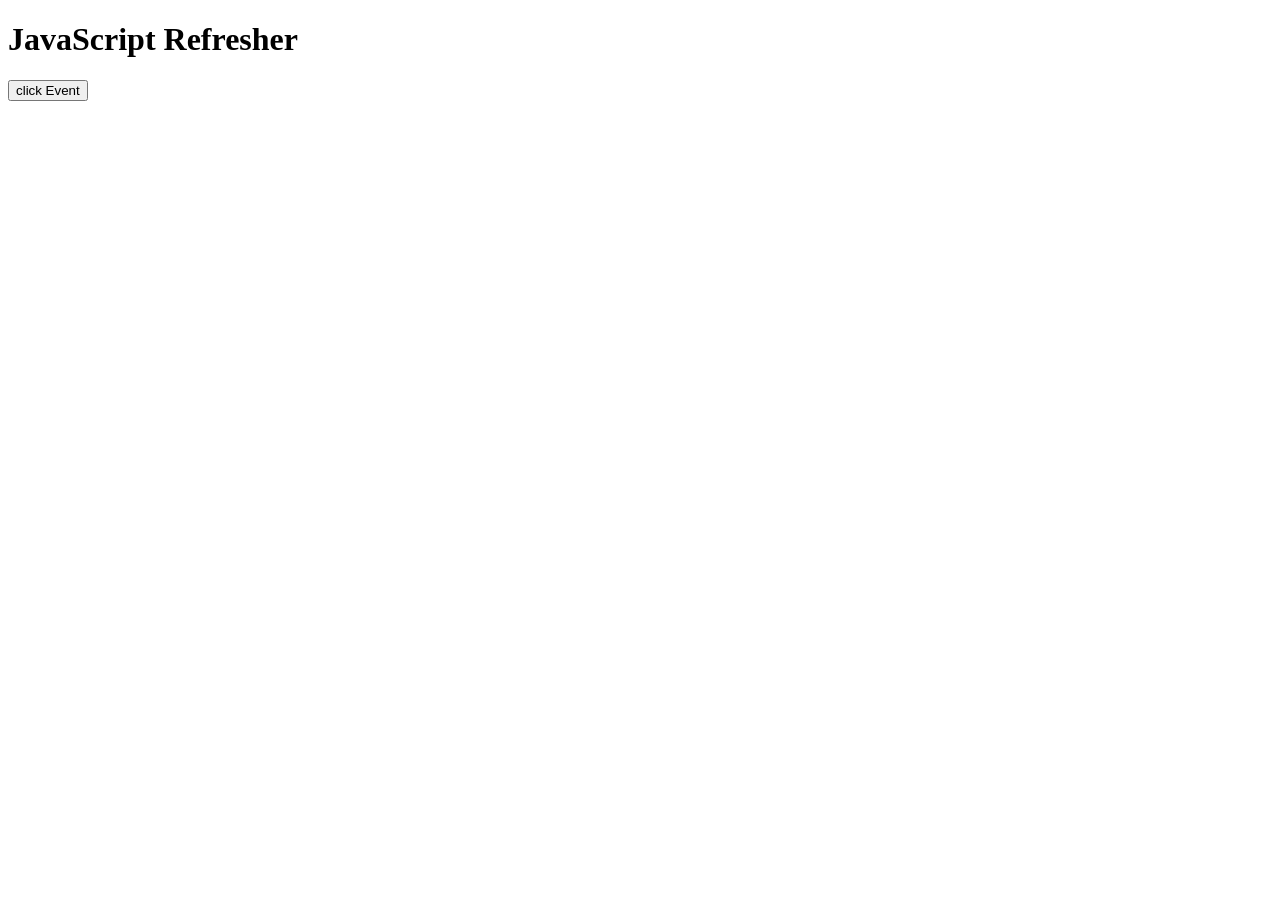
<file: javaScript refresher/index.html>
<!doctype html>
<html lang="en">
  <head>
    <meta charset="UTF-8" />
    <meta name="viewport" content="width=device-width, initial-scale=1.0" />
    <title>js refersher</title>
  </head>
  <body>
    <h1>JavaScript Refresher</h1>
    <button id="button">click Event</button>

    <script src="./event.js"></script>
  </body>
</html>
</file>
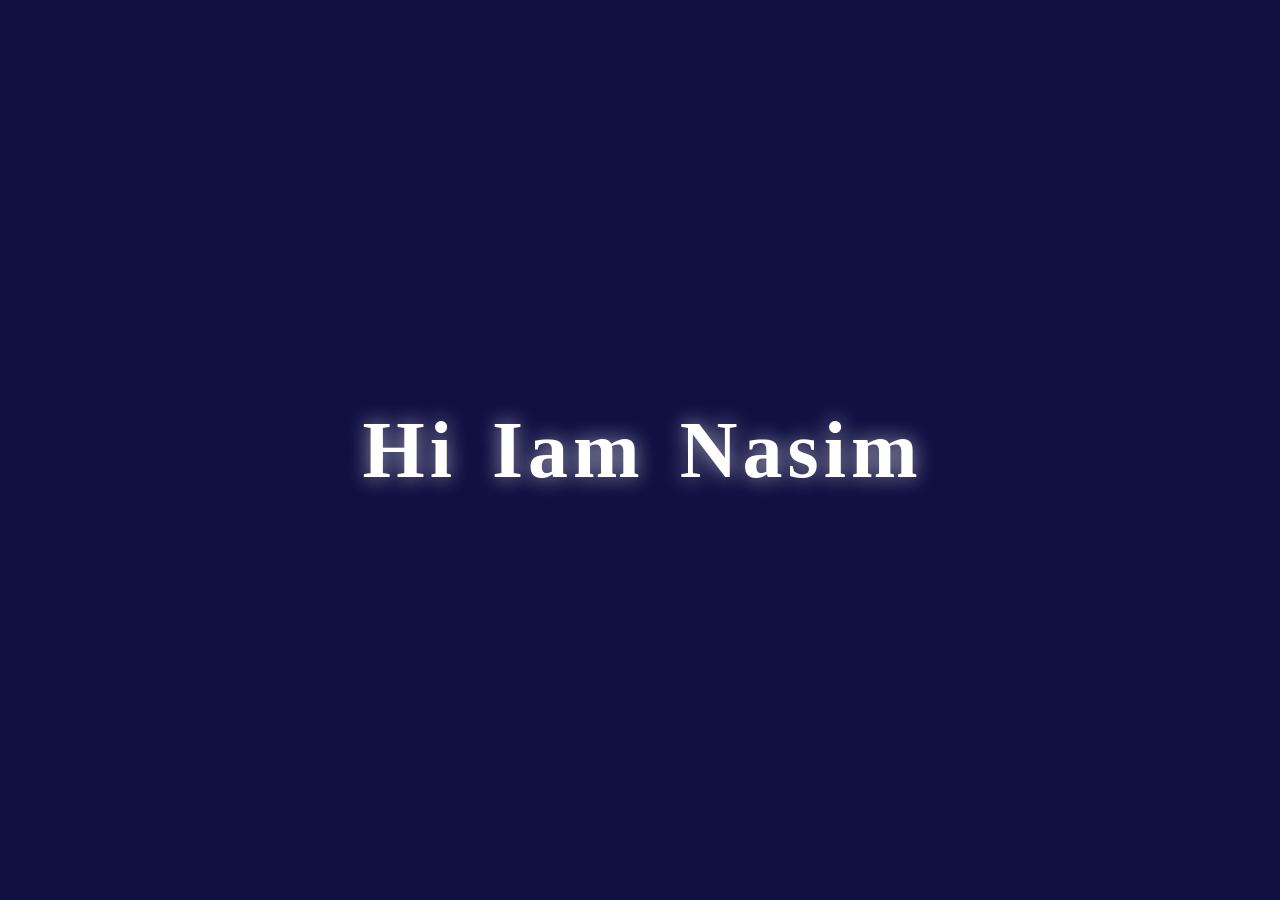
<file: Full JavaScript Learning/variables/index.html>
<!doctype html>
<html lang="en">
  <head>
    <meta charset="UTF-8" />
    <meta name="viewport" content="width=device-width, initial-scale=1.0" />
    <title>Document</title>
    <style>
      * {
        margin: 0;
        padding: 0;
        box-sizing: border-box;
      }

      body {
        min-height: 100vh;
        display: flex;
        align-items: center;
        justify-content: center;
        /* background: #0f0f0f; */
        font-family: "Georgia", serif;
        overflow: hidden;
      }

      .text-wrapper {
        display: flex;
        gap: 5px;
      }

      .letter {
        font-size: 80px;
        font-weight: bold;
        color: #ffffff;
        opacity: 0;
        transform: translateX(-300px);
        display: inline-block;
        animation: slideIn 0.5s forwards;
        text-shadow: 0 0 20px rgba(255, 255, 255, 0.6);
      }

      /* Space between Hello and World */
      .space {
        width: 30px;
      }

      /* প্রতিটি letter এর জন্য আলাদা delay */
      .letter:nth-child(1) {
        /* animation-delay: 0s; */

        animation-delay: 1.35s;
      }
      .letter:nth-child(2) {
        /* animation-delay: 0.15s; */
        animation-delay: 1.2s;
      }
      .letter:nth-child(3) {
        /* animation-delay: 0.3s; */

        animation-delay: 1.05s;
      }
      .letter:nth-child(4) {
        /* animation-delay: 0.45s; */

        animation-delay: 0.9s;
      }
      .letter:nth-child(5) {
        /* animation-delay: 0.6s; */

        animation-delay: 0.75s;
      }
      /* space */
      .letter:nth-child(7) {
        /* animation-delay: 0.75s; */

        animation-delay: 0.6s;
      }
      .letter:nth-child(8) {
        /* animation-delay: 0.9s; */

        animation-delay: 0.45s;
      }
      .letter:nth-child(9) {
        /* animation-delay: 1.05s; */
        animation-delay: 0.3s;
      }
      .letter:nth-child(10) {
        /* animation-delay: 1.2s; */

        animation-delay: 0.15s;
      }
      .letter:nth-child(11) {
        /* animation-delay: 1.35s; */

        animation-delay: 0.3s;
      }

      @keyframes slideIn {
        0% {
          opacity: 0;
          transform: translateX(-400px);
        }
        70% {
          opacity: 1;
          transform: translateX(10px);
        }
        100% {
          opacity: 1;
          transform: translateX(0);
        }
      }

      /* শেষ letter আসার পর পুরো text আবার reset হয়ে loop করে */
      .text-wrapper {
        animation: resetAll 4.5s infinite;
      }

      @keyframes resetAll {
        0% {
          opacity: 1;
        }
        85% {
          opacity: 1;
        }
        95% {
          opacity: 0;
        }
        100% {
          opacity: 0;
        }
      }
    </style>
  </head>
  <body style="background-color: #111043">
    <div class="text-wrapper">
      <span class="letter">H</span>
      <span class="letter">i</span>
      <span class="space"></span>
      <span class="letter">I</span>
      <span class="letter">a</span>
      <span class="letter">m</span>
      <span class="space"></span>
      <span class="letter">N</span>
      <span class="letter">a</span>
      <span class="letter">s</span>
      <span class="letter">i</span>
      <span class="letter">m</span>
    </div>

    <script src="./prototypeInheritance.js"></script>
  </body>
</html>
</file>
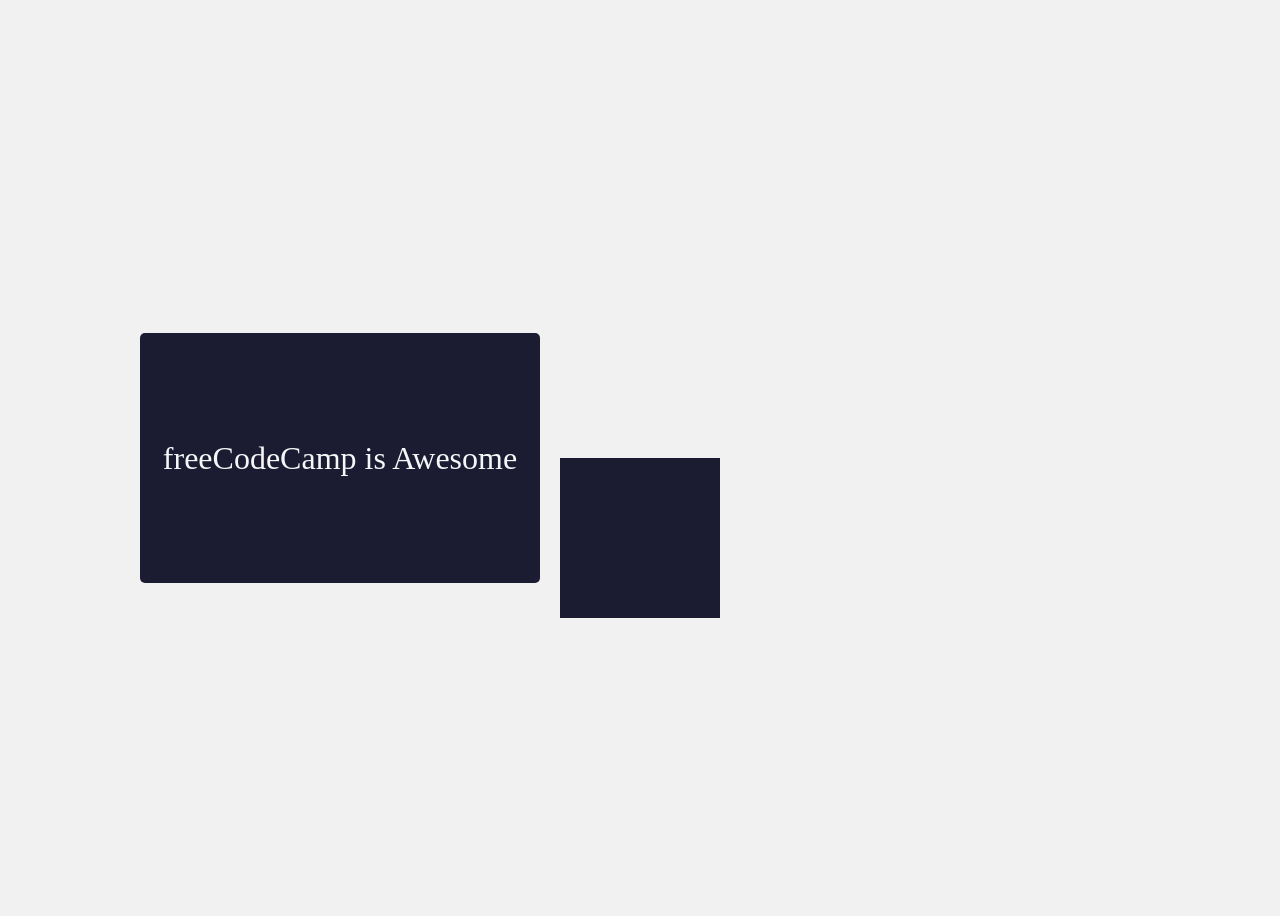
<file: DOM learning/createElement with DOM/Animation/index.html>
<!doctype html>
<html lang="en">
  <head>
    <meta charset="UTF-8" />
    <meta name="viewport" content="width=device-width, initial-scale=1.0" />
    <title>Animation</title>
    <link rel="stylesheet" href="style.css" />
  </head>
  <body>
    <div id="rect" class="rect">freeCodeCamp is Awesome</div>

    <div class="square d" id="square"></div>
    <script src="./index.js"></script>
  </body>
</html>
</file>
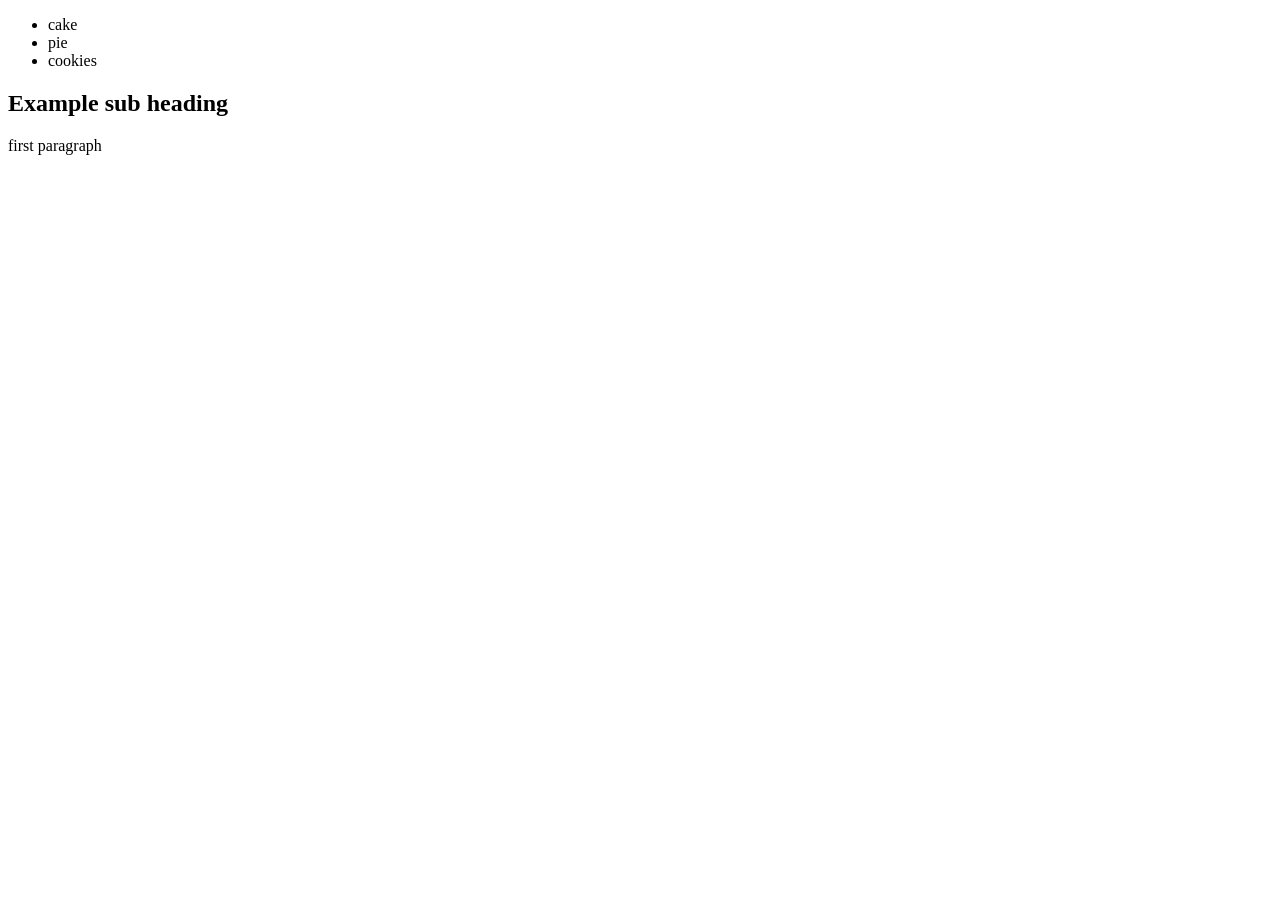
<file: DOM learning/createElement with DOM/DOMRemoveAdd/index.html>
<!doctype html>
<html lang="en">
  <head>
    <meta charset="UTF-8" />
    <meta name="viewport" content="width=device-width, initial-scale=1.0" />
    <title>Document</title>
  </head>
  <body>
    <ul id="desserts">
      <li>cake</li>
      <li>pie</li>
    </ul>

    <section id="example-section">
      <h2>Example sub heading</h2>
      <p>first paragraph</p>
      <p>second paragraph</p>
    </section>

    <script src="./index.js"></script>
  </body>
</html>
</file>
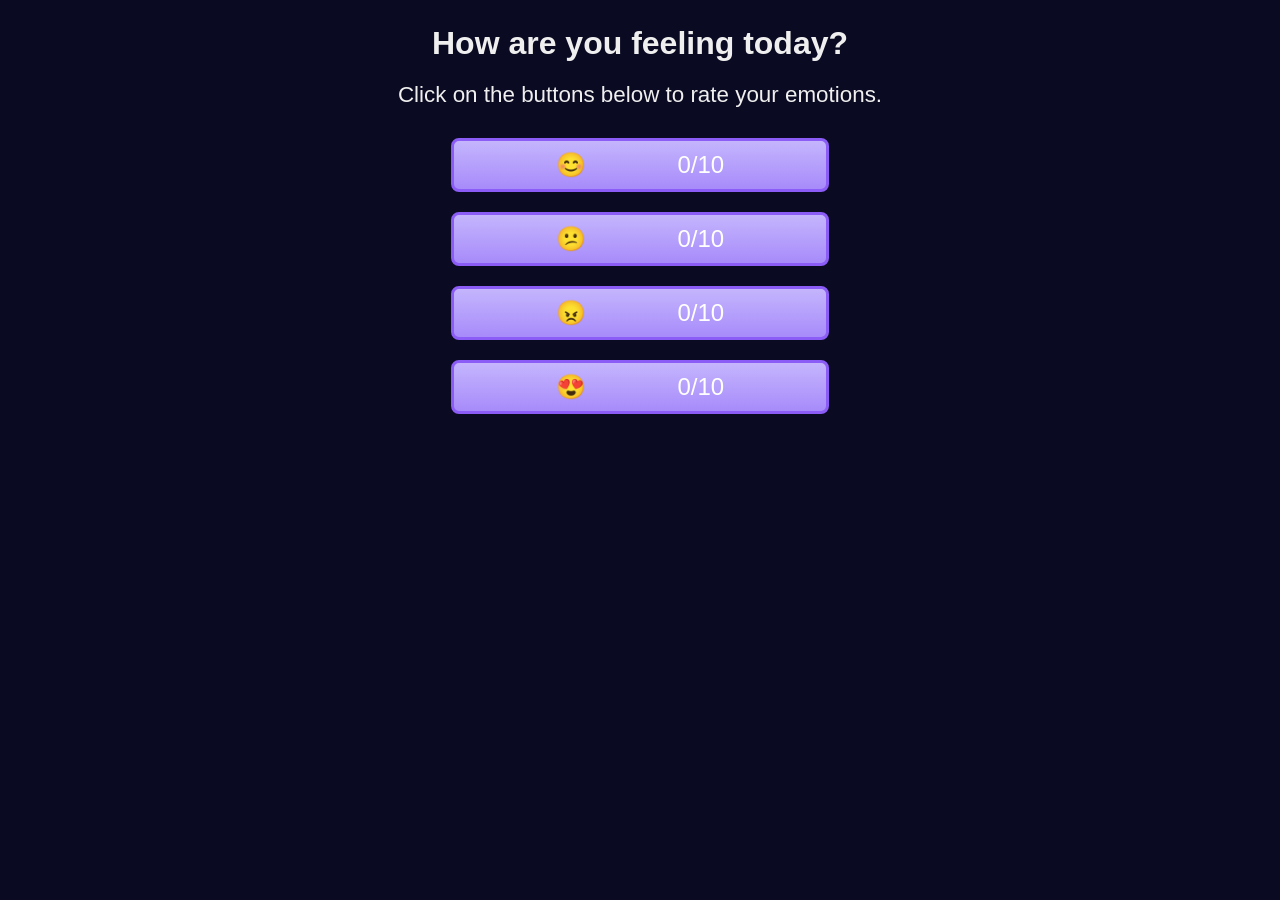
<file: DOM learning/createElement with DOM/Emoji Rector/index.html>
<!doctype html>
<html lang="en">
  <head>
    <meta charset="UTF-8" />
    <meta name="viewport" content="width=device-width, initial-scale=1.0" />
    <title>Emoji Reactor</title>
    <link rel="stylesheet" href="./style.css" />
  </head>
  <body>
    <main>
      <h1 class="title">How are you feeling today?</h1>
      <p class="description">
        Click on the buttons below to rate your emotions.
      </p>
      <div class="btn-container">
        <button id="happy-btn" class="emoji-btn" aria-label="Happy face emoji">
          <span role="img" aria-hidden="true">😊</span>
          <span class="count">0/10</span>
        </button>
        <button
          id="confused-btn"
          class="emoji-btn"
          aria-label="Confused face emoji"
        >
          <span role="img" aria-hidden="true">😕</span>
          <span class="count">0/10</span>
        </button>
        <button id="sad-btn" class="emoji-btn" aria-label="Angry face emoji">
          <span role="img" aria-hidden="true">😠</span>
          <span class="count">0/10</span>
        </button>
        <button
          id="loving-btn"
          class="emoji-btn"
          aria-label="Loving face emoji"
        >
          <span role="img" aria-hidden="true">😍</span>
          <span class="count">0/10</span>
        </button>
      </div>
    </main>
    <script src="./index.js"></script>
  </body>
</html>
</file>
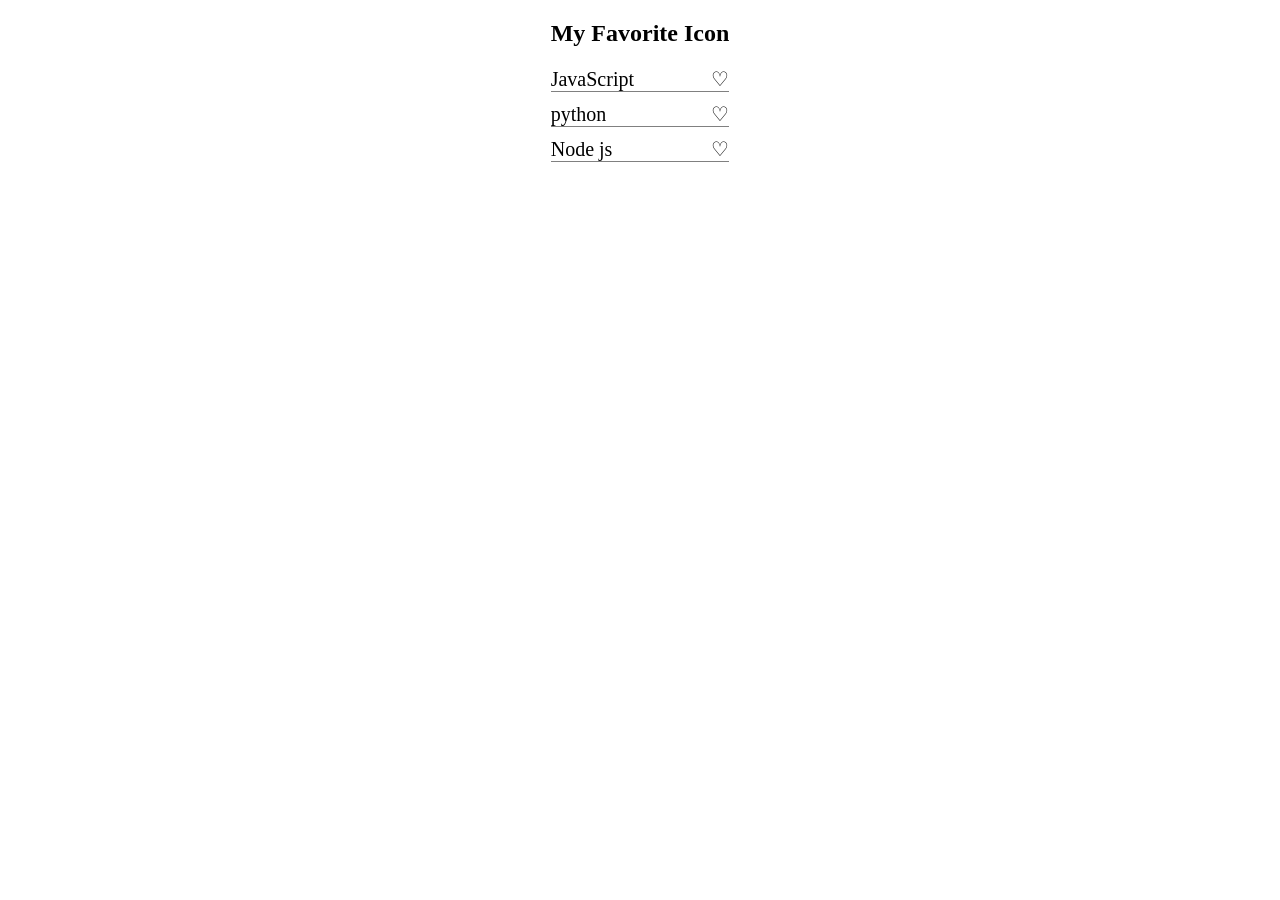
<file: DOM learning/createElement with DOM/FavriteIconSector/index.html>
<!doctype html>
<html lang="en">
  <head>
    <meta charset="UTF-8" />
    <meta name="viewport" content="width=device-width, initial-scale=1.0" />
    <title>Facorite Icon selector</title>
    <link rel="stylesheet" href="style.css" />
  </head>
  <!-- ★  -->
  <body>
    <div class="container">
      <h1>My Favorite Icon</h1>
      <ul class="item-list">
        <li>
          <span>JavaScript</span><button class="favorite-icon">&#9825;</button>
        </li>
        <li>
          <span>python</span><button class="favorite-icon">&#9825;</button>
        </li>
        <li>
          <span>Node js</span><button class="favorite-icon">&#9825;</button>
        </li>
      </ul>
    </div>

    <script src="./script.js"></script>
  </body>
</html>
</file>
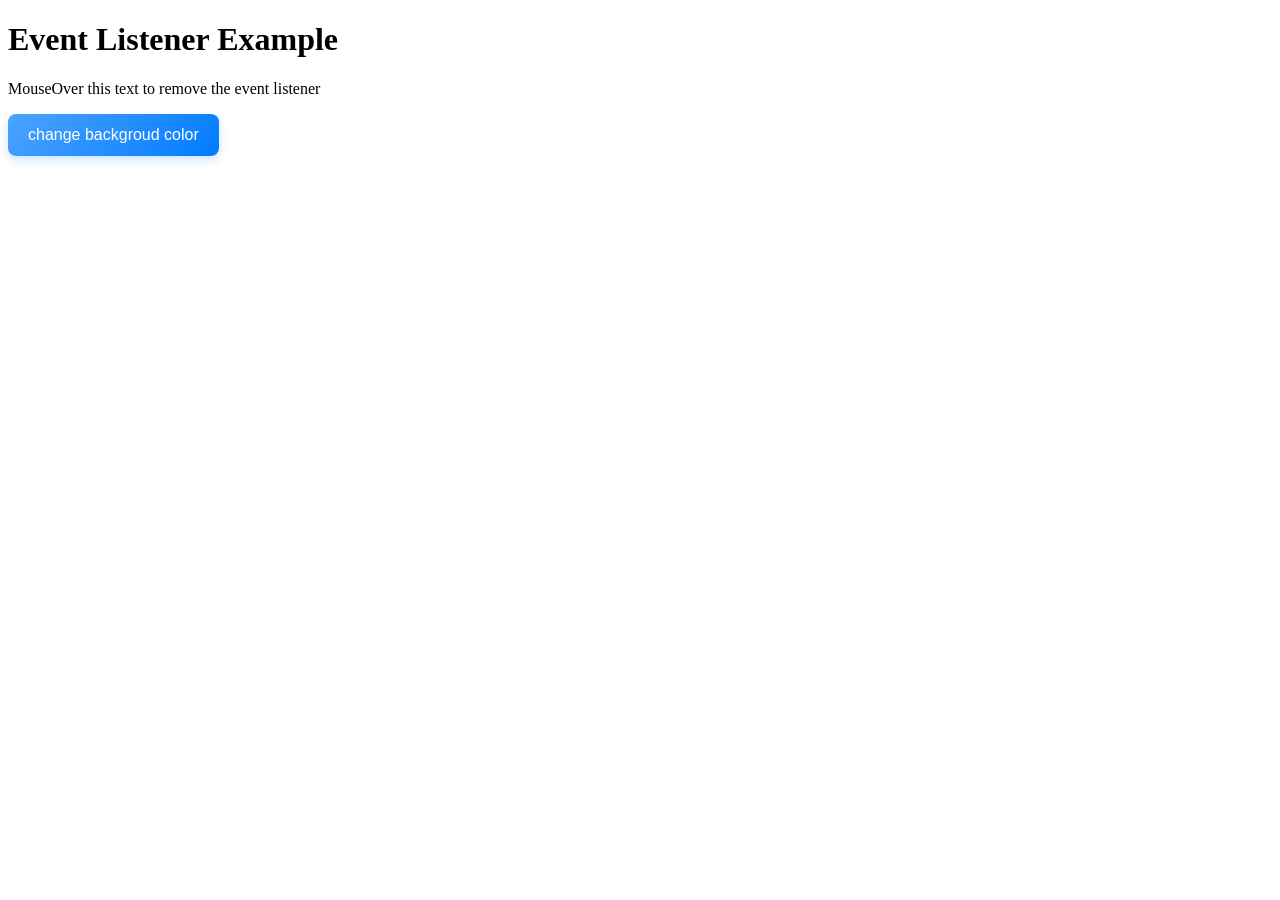
<file: DOM learning/createElement with DOM/removeEventListener/index.html>
<!doctype html>
<html lang="en">
  <head>
    <meta charset="UTF-8" />
    <meta name="viewport" content="width=device-width, initial-scale=1.0" />
    <title>removeEventListener</title>
    <link rel="stylesheet" href="style.css" />
  </head>
  <body>
    <h1>Event Listener Example</h1>
    <p id="para">MouseOver this text to remove the event listener</p>
    <button id="btn">change backgroud color</button>
    <script src="./index.js"></script>
  </body>
</html>
</file>
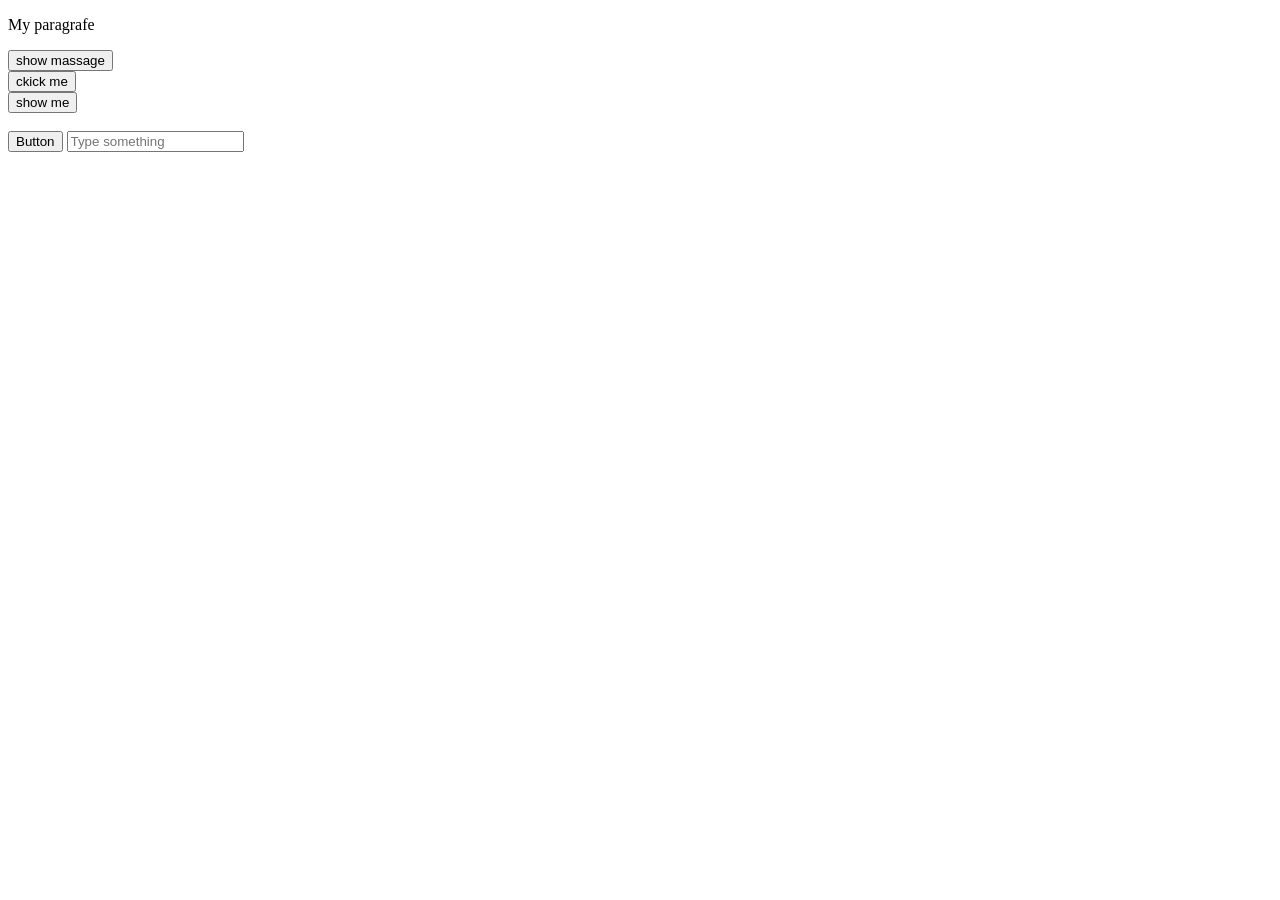
<file: DOM learning/createElement with DOM/setAttribut/index.html>
<!doctype html>
<html lang="en">
  <head>
    <meta charset="UTF-8" />
    <meta name="viewport" content="width=device-width, initial-scale=1.0" />
    <title>Document</title>
  </head>
  <body>
    <p id="para">My paragrafe</p>
    <button id="btn">show massage</button>
    <br />
    <button id="clk">ckick me</button>
    <br />
    <button id="show">show me</button>
    <br />
    <br />

    <button id="button">Button</button>

    <input type="text" id="input" placeholder="Type something" />
    <script src="./index.js"></script>
  </body>
</html>
</file>
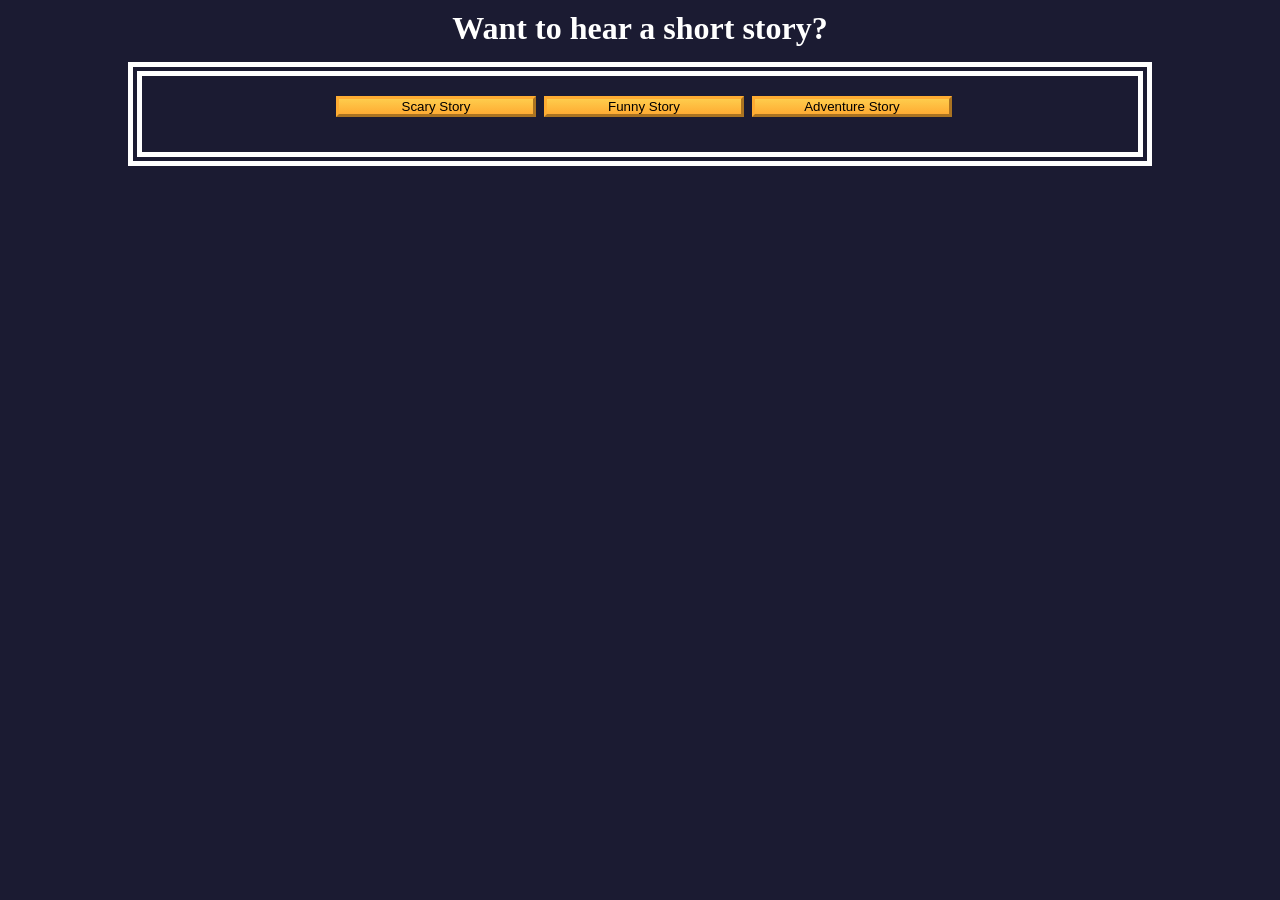
<file: DOM learning/createElement with DOM/StoryteliingApp/index.html>
<!doctype html>
<html lang="en">
  <head>
    <meta charset="UTF-8" />
    <meta name="viewport" content="width=device-width, initial-scale=1.0" />
    <title>Storytelling App</title>
    <link rel="stylesheet" href="./style.css" />
  </head>

  <body>
    <h1>Want to hear a short story?</h1>

    <main class="story-container">
      <div class="btn-container">
        <button class="btn" id="scary-btn">Scary Story</button>
        <button class="btn" id="funny-btn">Funny Story</button>
        <button class="btn" id="adventure-btn">Adventure Story</button>
      </div>
      <p id="result"></p>
    </main>
    <script src="./script.js"></script>
  </body>
</html>
</file>
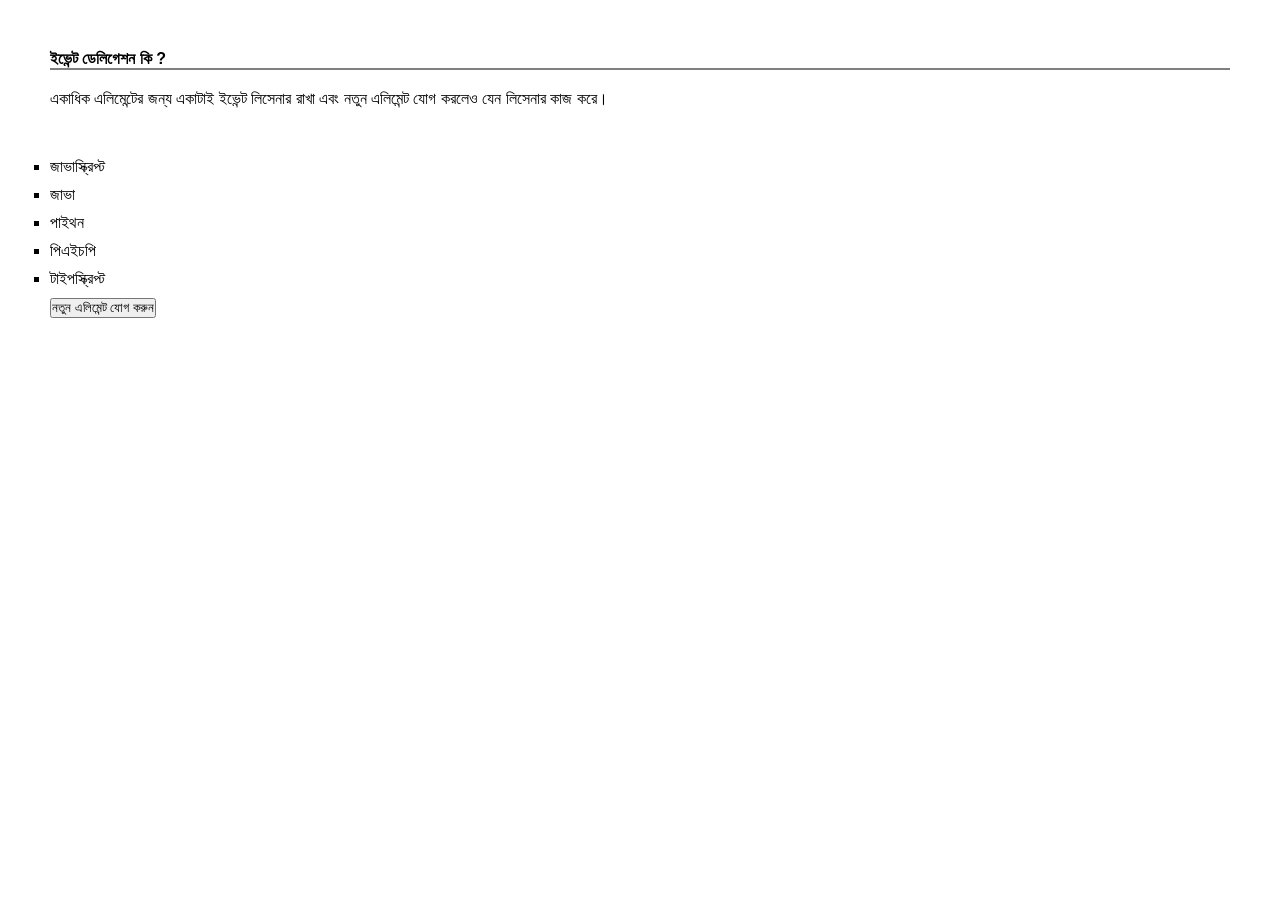
<file: Full JavaScript Learning/event handler/EventDeligation/index.html>
<!doctype html>
<html lang="en">
  <head>
    <meta charset="UTF-8" />
    <meta name="viewport" content="width=device-width, initial-scale=1.0" />
    <title>Event deligation</title>
    <link rel="stylesheet" href="style.css" />
  </head>
  <body>
    <div class="conteiner">
      <h2>ইভেন্ট ডেলিগেশন কি ?</h2>

      <p>
        একাধিক এলিমেন্টের জন্য একাটাই ইভেন্ট লিসেনার রাখা এবং নতুন এলিমেন্ট যোগ
        করলেও যেন লিসেনার কাজ করে।
      </p>
      <div class="languages">
        <ul id="list">
          <li>জাভাস্ক্রিপ্ট</li>
          <li>জাভা</li>
          <li>পাইথন</li>
          <li>পিএইচপি</li>
          <li>টাইপস্ক্রিপ্ট</li>
        </ul>
        <div>
          <button onclick="addElement()">নতুন এলিমেন্ট যোগ করুন</button>
        </div>
      </div>
    </div>
    <script src="script.js"></script>
  </body>
</html>
</file>
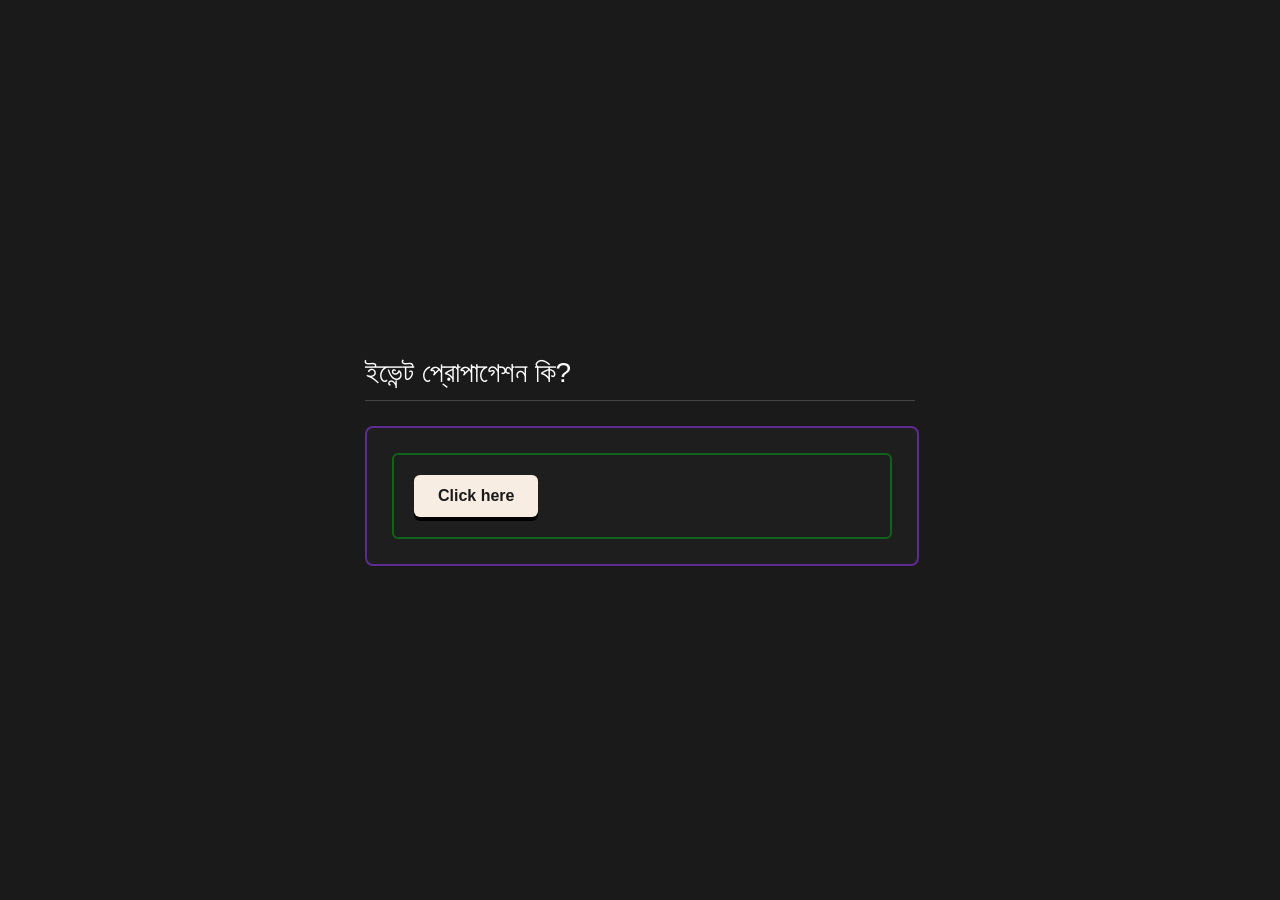
<file: Full JavaScript Learning/event handler/EventPropagation/index.html>
<!doctype html>
<html lang="en">
  <head>
    <meta charset="UTF-8" />
    <meta name="viewport" content="width=device-width, initial-scale=1.0" />
    <title>Document</title>
    <link rel="stylesheet" href="style.css" />
  </head>
  <body>
    <div class="main-wrapper">
      <h2 class="main-title">ইভেন্ট প্রোপাগেশন কি?</h2>
      <hr class="divider" />

      <div id="parent" class="outer-container">
        <form id="from" class="inner-form">
          <button id="Button" type="button" class="click-btn">
            Click here
          </button>
        </form>
      </div>
    </div>
    <script src="script.js"></script>
  </body>
</html>
</file>
<file: DOM learning/createElement with DOM/Animation/style.css>
body {
  overflow-x: hidden;
  background: #f1f1f1;
  display: flex;
  align-items: center;
  justify-content: center;
  height: 100vh;
}

.square {
  margin-top: 10rem;
  background: #1b1b32;
  width: 10rem;
  aspect-ratio: 1/1;
}
.rect {
  margin-top: 0;
  display: flex;
  align-items: center;
  justify-content: center;
  width: 400px;
  height: 250px;
  border-radius: 5px;
  background-color: #1b1b32;
  color: #f5f6f7;
  font-size: 2rem;
  position: absolute;
}
</file>
<file: DOM learning/createElement with DOM/Emoji Rector/style.css>
*,
*::before,
*::after {
  box-sizing: border-box;
  margin: 0;
  padding: 0;
}

:root {
  --light-grey: #efefef;
  --white: #ffffff;
  --very-dark-blue: #0a0a23;
  --light-purple: #a78bfa;
  --very-light-purple: #c4b5fd;
  --purple: #8b5cf6;
}

body {
  background-color: var(--very-dark-blue);
  color: var(--light-grey);
  font-family: sans-serif;
}

main {
  text-align: center;
  padding: 10px;
}

.btn-container,
button {
  display: flex;
  justify-content: space-evenly;
  align-items: center;
}

.btn-container {
  flex-direction: column;
}

.emoji-btn {
  width: 70%;
  cursor: pointer;
  color: var(--white);
  background-color: var(--light-purple);
  background-image: linear-gradient(
    to bottom,
    var(--very-light-purple),
    var(--light-purple)
  );
  border: 3px solid var(--purple);
  border-radius: 8px;
  padding: 10px;
  font-size: 1.5rem;
  margin: 10px 0;
  transition:
    background-color 0.3s ease,
    transform 0.2s ease;
}

@media (min-width: 768px) {
  .emoji-btn {
    width: 30%;
  }
}

.emoji-btn:hover {
  background-color: var(--purple);
  background-image: none;
}

.title {
  margin-top: 15px;
  font-size: 2rem;
}

.description {
  font-size: 1.4rem;
  margin: 20px 0;
}
</file>
<file: DOM learning/createElement with DOM/FavriteIconSector/style.css>
* {
  margin: 0;
  padding: 0;
  box-sizing: border-box;
}
body {
  display: flex;
  justify-content: center;
  /* background: linear-gradient(90deg, #667eea, #764ba2, #f64f59); */
}
.container {
  margin: 0 auto;
  text-align: center;
}
h1 {
  font-size: x-large;

  margin-top: 20px;
  margin-bottom: 20px;
}
.favorite-icon {
  border: none;
  cursor: pointer;
  background-color: transparent;
  font-size: 20px;
}
.item-list li {
  display: flex;
  align-items: center;
  justify-content: space-between;
  font-size: 20px;
  margin-bottom: 10px;
  border-bottom: 1px solid gray;
}
.filled {
  color: red;
}
</file>
<file: DOM learning/createElement with DOM/removeEventListener/style.css>
button {
  background: linear-gradient(135deg, #4da3ff, #007bff);
  color: white;
  border: none;
  padding: 12px 20px;
  border-radius: 8px;
  font-size: 16px;
  font-weight: 500;
  cursor: pointer;
  transition: all 0.25s ease;
  box-shadow: 0 4px 10px rgba(0, 123, 255, 0.2);
}
button:hover {
  background: linear-gradient(135deg, #66b3ff, #3399ff);
  box-shadow: 0 6px 14px rgba(0, 123, 255, 0.3);
  transform: translateY(-2px);
}
</file>
<file: DOM learning/createElement with DOM/StoryteliingApp/style.css>
*,
*::before,
*::after {
  margin: 0;
  padding: 0;
  box-sizing: border-box;
}

:root {
  --dark-grey: #1b1b32;
  --black: #000;
  --white: #fff;
  --golden-yellow: #fecc4c;
  --yellow: #ffcc4c;
  --gold: #feac32;
  --orange: #ffac33;
  --dark-orange: #f89808;
}

body {
  background-color: var(--dark-grey);
  color: var(--white);
}

h1,
#result {
  text-align: center;
}

h1 {
  margin: 10px 0 15px;
}

.story-container {
  margin: auto;
  padding: 10px;
  width: 80%;
  border-style: double;
  border-width: 14px;
  border-color: var(--white);
}

.btn-container {
  display: flex;
  flex-direction: column;
  justify-content: center;
  align-items: center;
}

@media (min-width: 760px) {
  .btn-container {
    flex-direction: row;
  }
}

#result {
  margin-top: 15px;
  font-size: 1.2rem;
  line-height: 30px;
}

.btn {
  cursor: pointer;
  width: 200px;
  margin: 10px 0 10px 0.5rem;
  color: var(--black);
  background-color: var(--gold);
  background-image: linear-gradient(var(--golden-yellow), var(--orange));
  border-color: var(--gold);
  border-width: 3px;
}

.btn:hover {
  background-image: linear-gradient(var(--yellow), var(--dark-orange));
}
</file>
<file: Full JavaScript Learning/event handler/EventDeligation/style.css>
* {
  margin: 0;
  padding: 0;
  box-sizing: border-box;
  font-family: "Anek Bangla", sans-serif;
}
.conteiner {
  margin: 50px;
}
.languages {
  margin-top: 50px;
}
h2 {
  font-size: medium;
  border-bottom: 2px solid gray;
}
p {
  margin-top: 20px;
}
ul {
  list-style-type: square;
}
li {
  margin-bottom: 10px;
}
li:hover {
  cursor: pointer;
}
</file>
<file: Full JavaScript Learning/event handler/EventPropagation/style.css>
/* পুরো পেজের ব্যাকগ্রাউন্ড ডার্ক করার জন্য (ঐচ্ছিক) */
body {
  background-color: #1a1a1a;
  display: flex;
  justify-content: center;
  align-items: center;
  height: 100vh;
  margin: 0;
  font-family: Arial, sans-serif;
}
/* পুরো কন্টেন্টকে একসাথে রাখার জন্য */
.main-wrapper {
  width: 550px; /* আপনার প্রয়োজনমতো কমাতে বা বাড়াতে পারেন */
}

/* হেডিং স্টাইল */
.main-title {
  color: #ffffff;
  font-size: 28px;
  margin-bottom: 10px;
  font-weight: normal;
}

/* হেডিংয়ের নিচের দাগ (Horizontal Line) */
.divider {
  border: none;
  border-top: 1px solid #444;
  margin-bottom: 25px;
}
/* প্রথম বা বাইরের div (বেগুনি বর্ডার) */
.outer-container {
  border: 2px solid #5d2b91; /* Purple border */
  border-radius: 8px;
  padding: 25px;
  width: 500px; /* আপনার প্রয়োজনমতো পরিবর্তন করতে পারেন */
  background-color: #1e1e1e;
}

/* ভেতরের form (সবুজ বর্ডার) */
.inner-form {
  border: 2px solid #0f631a; /* Green border */
  border-radius: 6px;
  padding: 20px;
  display: flex;
  align-items: center;
}

/* ভেতরের button (হালকা ক্রিম কালার ব্যাকগ্রাউন্ড ও শ্যাডো) */
.click-btn {
  background-color: #f7ede2; /* Light cream background */
  color: #1a1a1a;
  border: none;
  padding: 12px 24px;
  font-size: 16px;
  font-weight: bold;
  border-radius: 6px;
  cursor: pointer;
  box-shadow: 0px 4px 0px #000; /* বাটনটির নিচের কালো শ্যাডো */
  transition:
    transform 0.1s,
    box-shadow 0.1s;
}

/* বাটনে ক্লিক করলে সামান্য নিচে নামার ইফেক্ট */
.click-btn:active {
  transform: translateY(2px);
  box-shadow: 0px 2px 0px #000;
}
</file>
